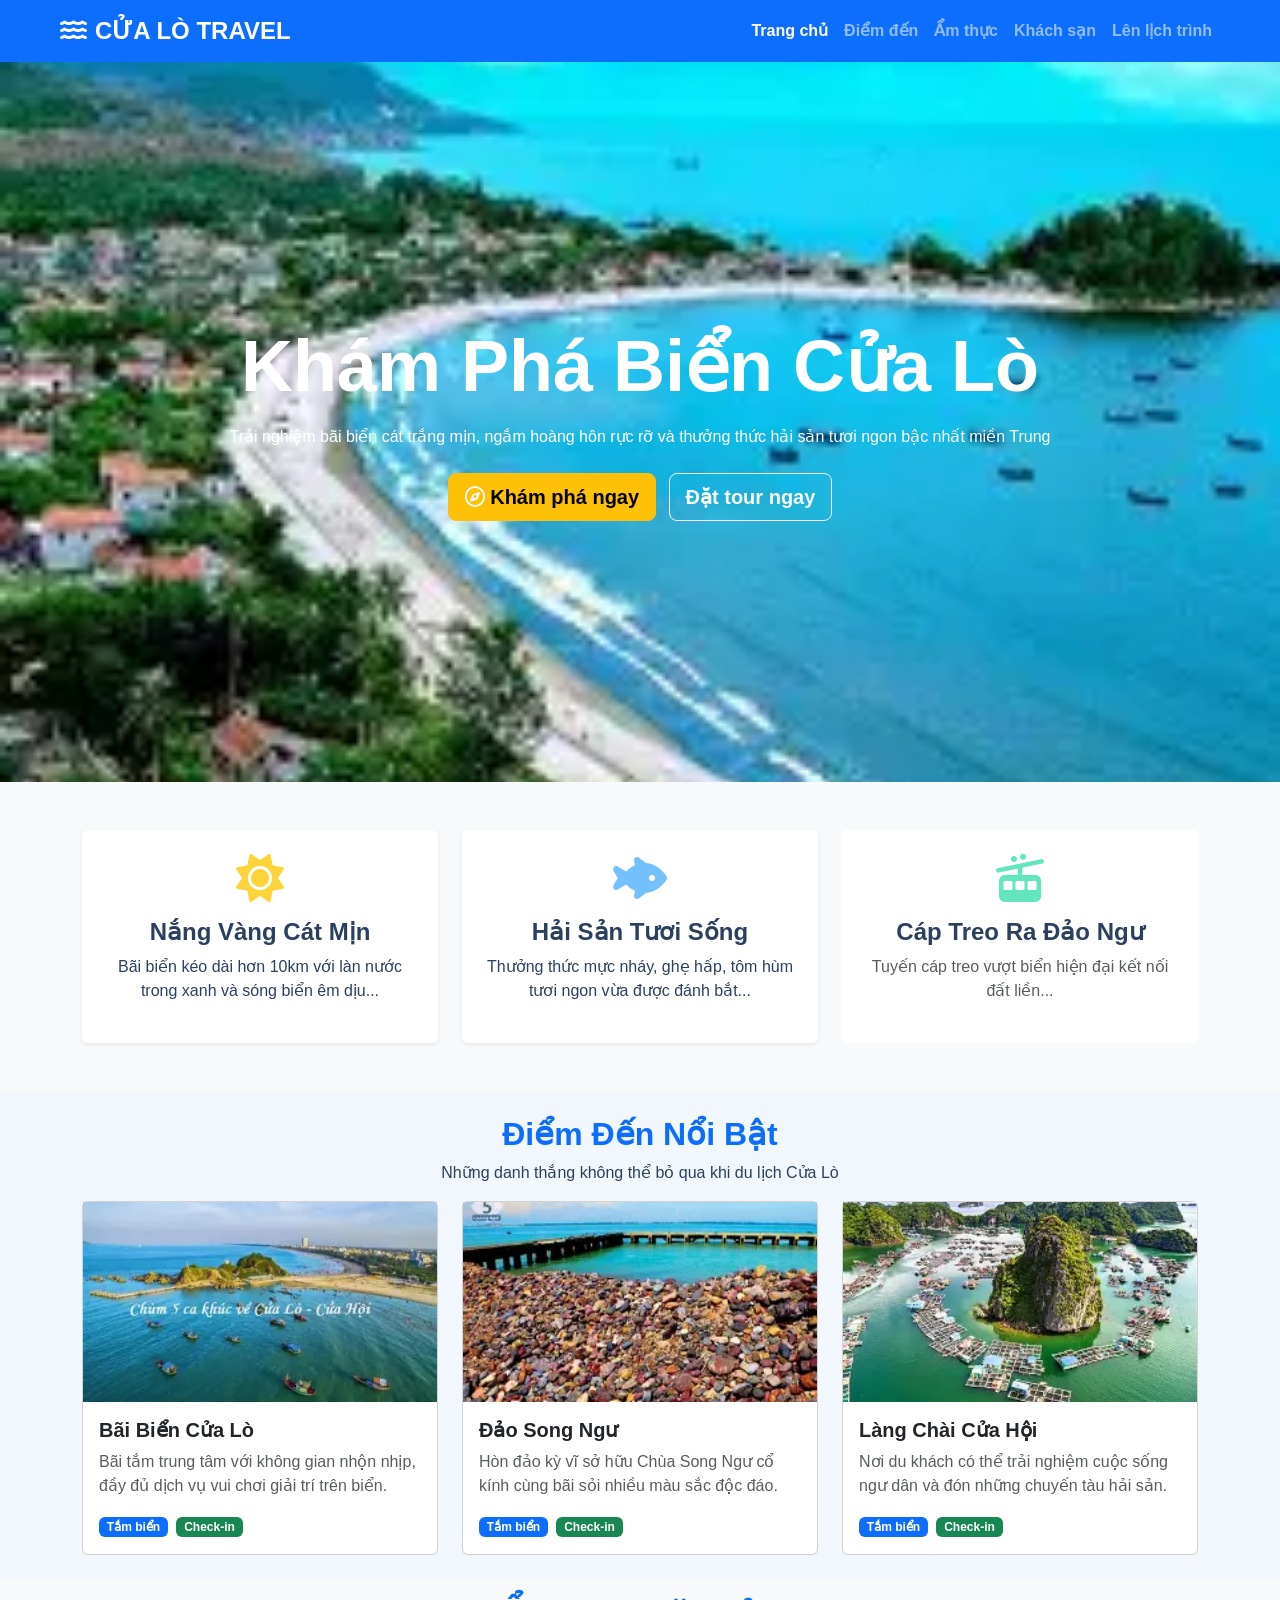
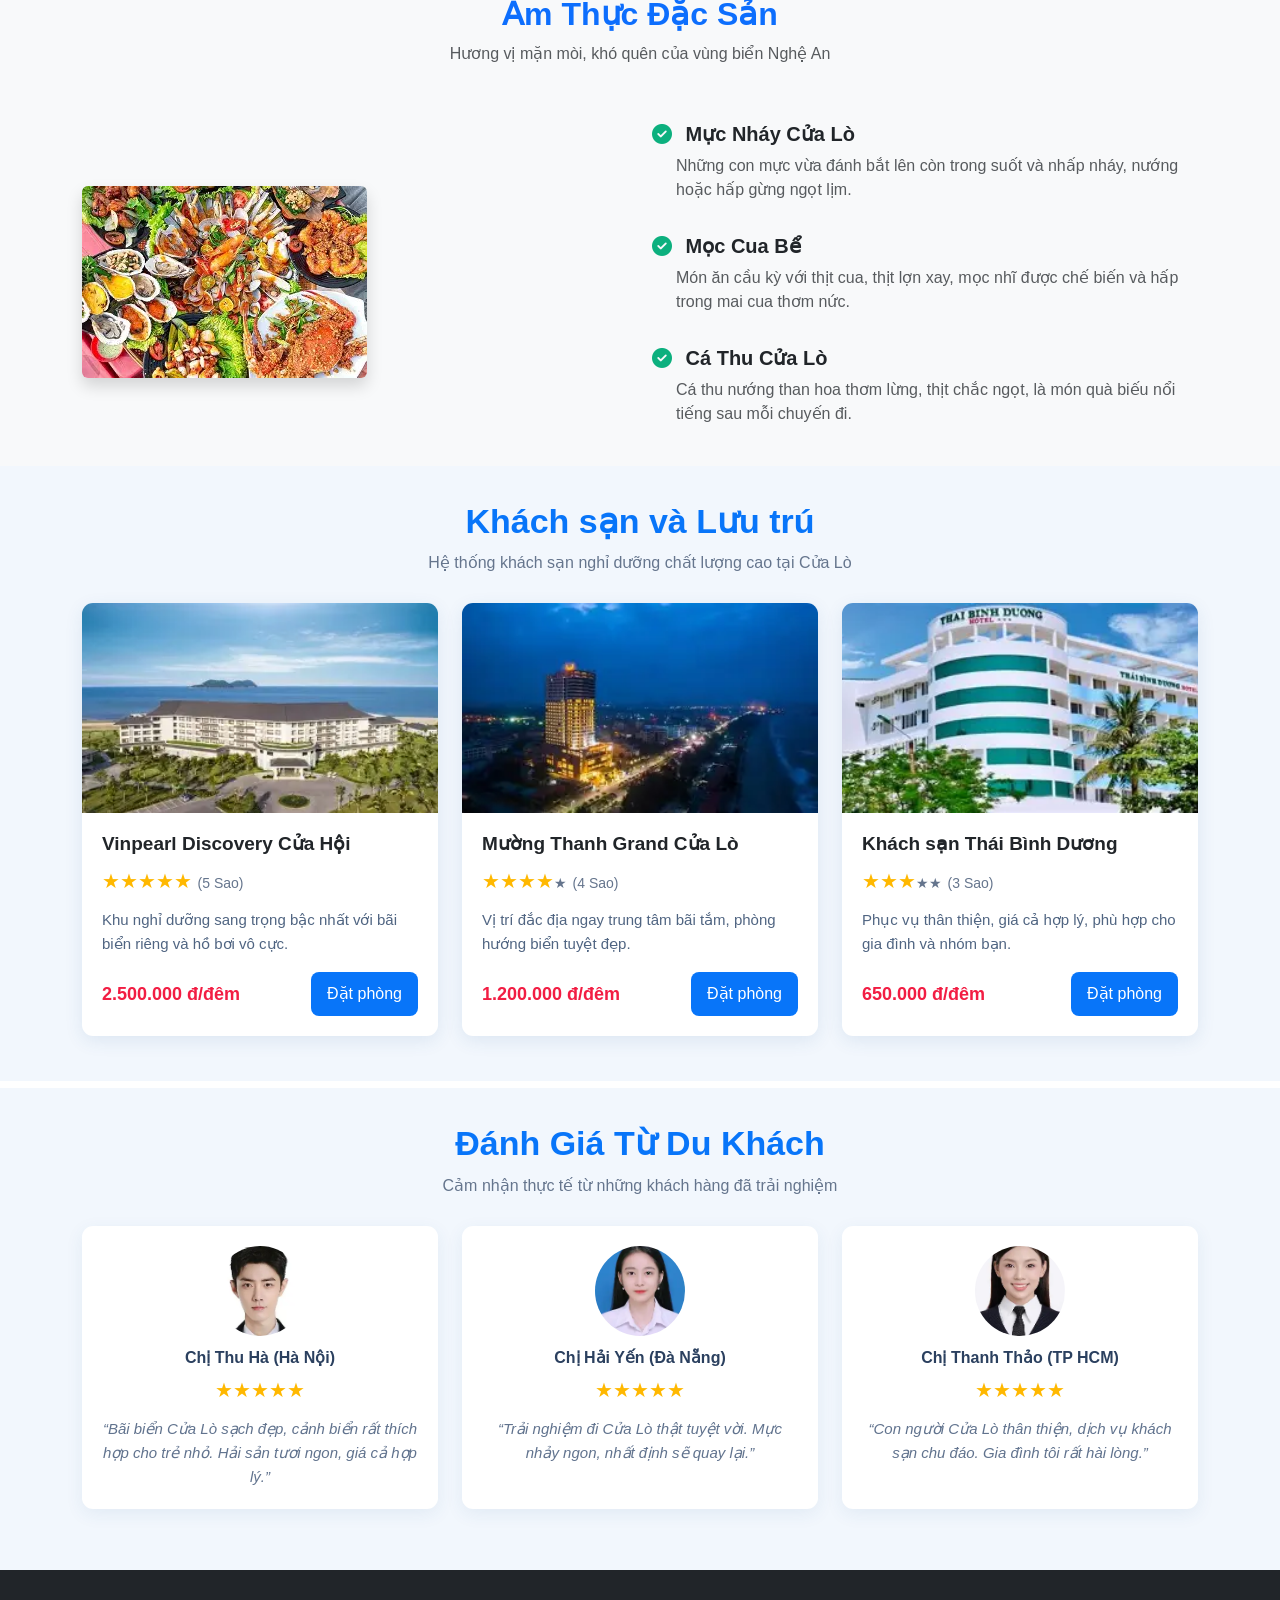
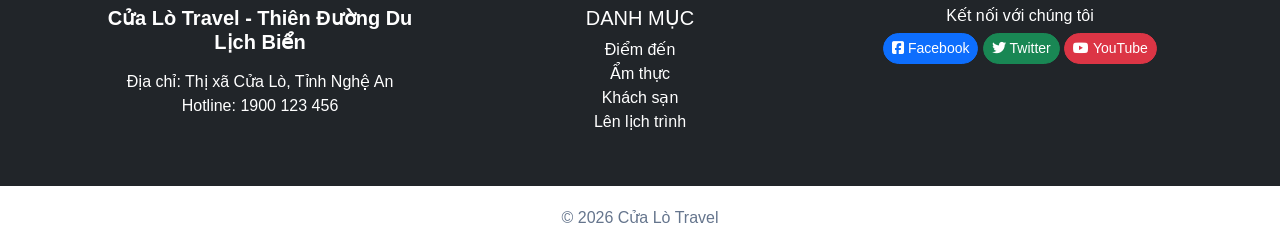
<file: index.html>
<!DOCTYPE html>
<html lang="vi">
<head>
    <meta charset="UTF-8">
    <meta name="viewport" content="width=device-width, initial-scale=1.0">
    <title>Cửa Lò Travel</title>
    <link href="https://cdn.jsdelivr.net/npm/bootstrap@5.3.8/dist/css/bootstrap.min.css" rel="stylesheet">
    <link rel="stylesheet" href="https://cdnjs.cloudflare.com/ajax/libs/font-awesome/6.7.2/css/all.min.css">
    <link rel="stylesheet" href="style.css">
</head>
<body>
<header>
    <nav class="navbar navbar-expand-lg bg-primary navbar-dark sticky-top ps-5">
        <div class="container-fluid">
            <a class="navbar-brand fw-bold fs-4" href="#">
                <i class="fa-solid fa-water me-2"
                   style="color: rgb(249, 249, 249);"></i>CỬA LÒ TRAVEL
            </a>
            <button class="navbar-toggler" type="button"
                    data-bs-toggle="collapse" data-bs-target="#navbarNav">
                <span class="navbar-toggler-icon"></span>
            </button>
            <div class="collapse navbar-collapse" id="navbarNav">
                <ul class="navbar-nav ms-auto fw-semibold me-5">
                    <li class="nav-item">
                        <a class="nav-link active" href="#">Trang chủ</a>
                    </li>
                    <li class="nav-item">
                        <a class="nav-link" href="#">Điểm đến</a>
                    </li>
                    <li class="nav-item">
                        <a class="nav-link" href="#">Ẩm thực</a>
                    </li>
                    <li class="nav-item">
                        <a class="nav-link" href="#">Khách sạn</a>
                    </li>
                    <li class="nav-item">
                        <a class="nav-link" href="#">Lên lịch trình</a>
                    </li>
                </ul>
            </div>
        </div>
    </nav>
</header>
<section class="hero-section d-flex align-items-center text-center text-white">
    <div class="container">
        <h1 class="display-2 fw-bold mb-3">Khám Phá Biển Cửa Lò</h1>
        <p class="mb-4">
            Trải nghiệm bãi biển cát trắng mịn, ngắm hoàng hôn rực rỡ
            và thưởng thức hải sản tươi ngon bậc nhất miền Trung
        </p>
        <a href="#" class="btn btn-warning btn-lg me-2 fw-bold">
            <i class="fa-regular fa-compass"
               style="color: rgb(249, 249, 249);"></i>
            Khám phá ngay
        </a>
        <a href="#" class="btn btn-outline-light btn-lg fw-bold">
            Đặt tour ngay
        </a>
    </div>
</section>
<section class="py-5 bg-light">
    <div class="container">
        <div class="row text-center g-4">
            <div class="col-md-4">
                <div class="p-4 bg-white rounded shadow-sm h-100">
                    <i class="fa-solid fa-sun fa-3x mb-3"
style="color: rgb(255, 212, 59);"></i>
                    <h4 class="fw-bold">Nắng Vàng Cát Mịn</h4>
                    <p>
                        Bãi biển kéo dài hơn 10km với làn nước trong xanh
                        và sóng biển êm dịu...
                    </p>
                </div>
            </div>
            <div class="col-md-4">
                <div class="p-4 bg-white rounded shadow-sm h-100">
                    <i class="fa-solid fa-fish-fins fa-3x mb-3"
                       style="color: rgb(116, 192, 252);"></i>
                    <h4 class="fw-bold">Hải Sản Tươi Sống</h4>
                    <p>
                        Thưởng thức mực nháy, ghẹ hấp, tôm hùm tươi ngon
                        vừa được đánh bắt...
                    </p>
                </div>
            </div>

            <div class="col-md-4">
                <div class="p-4 bg-white rounded h-100">
                    <i class="fa-solid fa-cable-car fa-3x mb-3"
                       style="color: rgb(99, 230, 190);"></i>
                    <h4 class="fw-bold">Cáp Treo Ra Đảo Ngư</h4>
                    <p class="text-muted">
                        Tuyến cáp treo vượt biển hiện đại kết nối đất liền...
                    </p>
                </div>
            </div>

        </div>
    </div>
</section>
<section class="py-4">
    <div class="container">
        <div class="text-center mb-2">
            <h2 class="fw-bold text-primary">Điểm Đến Nổi Bật</h2>
            <p>Những danh thắng không thể bỏ qua khi du lịch Cửa Lò</p>
        </div>
        <div class="row g-4">
            <div class="col-md-4">
                <div class="card h-100">
                    <img src="ảnh.webp"
                         class="card-img-custom"
                         alt="Bãi Biển Cửa Lò">
                    <div class="card-body">
                        <h5 class="card-title fw-bold">Bãi Biển Cửa Lò</h5>
                        <p class="card-text text-muted">
                            Bãi tắm trung tâm với không gian nhộn nhịp,
                            đầy đủ dịch vụ vui chơi giải trí trên biển.
                        </p>
                        <span class="badge bg-primary me-1">Tắm biển</span>
                        <span class="badge bg-success">Check-in</span>
                    </div>
                </div>
            </div>
            <div class="col-md-4">
                <div class="card h-100">
                    <img src="download.webp"
                         class="card-img-custom"
                         alt="Đảo Song Ngư">
                    <div class="card-body">
                        <h5 class="card-title fw-bold">Đảo Song Ngư</h5>
                        <p class="card-text text-muted">
                            Hòn đảo kỳ vĩ sở hữu Chùa Song Ngư cổ kính
cùng bãi sỏi nhiều màu sắc độc đáo.
                        </p>
                        <span class="badge bg-primary me-1">Tắm biển</span>
                        <span class="badge bg-success">Check-in</span>
                    </div>
                </div>
            </div>
            <div class="col-md-4">
                <div class="card h-100">
                    <img src="Làng Chài.webp"
                         class="card-img-custom"
                         alt="Làng Chài Cửa Hội">

                    <div class="card-body">
                        <h5 class="card-title fw-bold">Làng Chài Cửa Hội</h5>
                        <p class="card-text text-muted">
                            Nơi du khách có thể trải nghiệm cuộc sống
                            ngư dân và đón những chuyến tàu hải sản.
                        </p>
                        <span class="badge bg-primary me-1">Tắm biển</span>
                        <span class="badge bg-success">Check-in</span>
                    </div>
                </div>
            </div>
        </div>
    </div>
</section>
<section class="py-3 bg-light">
    <div class="container">
        <div class="text-center mb-5">
            <h2 class="fw-bold text-primary">Ẩm Thực Đặc Sản</h2>
            <p class="text-muted">
                Hương vị mặn mòi, khó quên của vùng biển Nghệ An
            </p>
        </div>
        <div class="row g-4 align-items-center">
            <div class="col-md-6">
                <img src="OIP (2).webp"
                     class="img-fluid rounded shadow"
                     alt="Hải sản Cửa Lò">
            </div>
            <div class="col-md-6">
                <ul class="list-group list-group-flush bg-transparent">
                    <li class="list-group-item bg-transparent border-0 px-0">
                        <h5 class="fw-bold text-dark">
                            <i class="fa-solid fa-circle-check me-2 text-star"></i>
                            Mực Nháy Cửa Lò
                        </h5>
                        <p class="text-muted ms-4">
                            Những con mực vừa đánh bắt lên còn trong suốt
                            và nhấp nháy, nướng hoặc hấp gừng ngọt lịm.
                        </p>
                    </li>
                    <li class="list-group-item bg-transparent border-0 px-0">
                        <h5 class="fw-bold text-dark">
                            <i class="fa-solid fa-circle-check me-2 text-star"></i>
                            Mọc Cua Bể
                        </h5>
                        <p class="text-muted ms-4">
                            Món ăn cầu kỳ với thịt cua, thịt lợn xay,
                            mọc nhĩ được chế biến và hấp trong mai cua thơm nức.
                        </p>
                    </li>
<li class="list-group-item bg-transparent border-0 px-0">
                        <h5 class="fw-bold text-dark">
                            <i class="fa-solid fa-circle-check me-2 text-star"></i>
                            Cá Thu Cửa Lò
                        </h5>
                        <p class="text-muted ms-4">
                            Cá thu nướng than hoa thơm lừng, thịt chắc ngọt,
                            là món quà biếu nổi tiếng sau mỗi chuyến đi.
                        </p>
                    </li>

                </ul>
            </div>
        </div>
    </div>
</section>

<script src="https://cdn.jsdelivr.net/npm/bootstrap@5.3.8/dist/js/bootstrap.bundle.min.js"></script>
</body>
</html>
<!DOCTYPE html>
<html lang="vi">
<head>
    <meta charset="UTF-8">
    <meta name="viewport" content="width=device-width, initial-scale=1.0">
    <title>Cửa Lò Travel</title>


    <link href="https://cdn.jsdelivr.net/npm/bootstrap@5.3.3/dist/css/bootstrap.min.css" rel="stylesheet">

    <!-- CSS riêng -->
    <link rel="stylesheet" href="style.css">
</head>
<body>

<section class="travel-section">
    <div class="container">
        <div class="section-heading text-center">
            <h2>Khách sạn và Lưu trú</h2>
            <p>Hệ thống khách sạn nghỉ dưỡng chất lượng cao tại Cửa Lò</p>
        </div>

        <div class="row g-4">

            <div class="col-md-4 d-flex">
                <div class="card hotel-card w-100">
                    <img src="OIP (4).webp"
                         class="hotel-image" alt="Vinpearl Discovery Cửa Hội">
                    <div class="card-body d-flex flex-column">
                        <h5>Vinpearl Discovery Cửa Hội</h5>
                        <div class="stars">★★★★★ <span>(5 Sao)</span></div>
                        <p>Khu nghỉ dưỡng sang trọng bậc nhất với bãi biển riêng và hồ bơi vô cực.</p>
                        <div class="hotel-bottom mt-auto">
                            <strong>2.500.000 đ/đêm</strong>
                            <a href="#lien-he" class="btn btn-primary">Đặt phòng</a>
                        </div>
                    </div>
                </div>
            </div>

            <div class="col-md-4 d-flex">
                <div class="card hotel-card w-100">
                    <img src="Mường Thanh.webp"
                         class="hotel-image" alt="Mường Thanh Grand Cửa Lò">
                    <div class="card-body d-flex flex-column">
                        <h5>Mường Thanh Grand Cửa Lò</h5>
                        <div class="stars">★★★★<span>★</span> <span>(4 Sao)</span></div>
                        <p>Vị trí đắc địa ngay trung tâm bãi tắm, phòng hướng biển tuyệt đẹp.</p>
                        <div class="hotel-bottom mt-auto">
                            <strong>1.200.000 đ/đêm</strong>
                            <a href="#lien-he" class="btn btn-primary">Đặt phòng</a>
                        </div>
                    </div>
                </div>
            </div>

            <div class="col-md-4 d-flex">
                <div class="card hotel-card w-100">
                    <img src="OIP (5).webp"
                         class="hotel-image" alt="Khách sạn Thái Bình Dương">
<div class="card-body d-flex flex-column">
                        <h5>Khách sạn Thái Bình Dương</h5>
                        <div class="stars">★★★<span>★★</span> <span>(3 Sao)</span></div>
                        <p>Phục vụ thân thiện, giá cả hợp lý, phù hợp cho gia đình và nhóm bạn.</p>
                        <div class="hotel-bottom mt-auto">
                            <strong>650.000 đ/đêm</strong>
                            <a href="#lien-he" class="btn btn-primary">Đặt phòng</a>
                        </div>
                    </div>
                </div>
            </div>

        </div>
    </div>
</section>

<section class="travel-section review-section">
    <div class="container">
        <div class="section-heading text-center">
            <h2>Đánh Giá Từ Du Khách</h2>
            <p>Cảm nhận thực tế từ những khách hàng đã trải nghiệm</p>
        </div>

        <div class="row g-4">

            <div class="col-md-4 d-flex">
                <div class="review-card w-100">
                    <img src="OIP...webp"
                         class="avatar" alt="Thu Hà">
                    <h5>Chị Thu Hà (Hà Nội)</h5>
                    <div class="review-stars">★★★★★</div>
                    <p>“Bãi biển Cửa Lò sạch đẹp, cảnh biển rất thích hợp cho trẻ nhỏ. Hải sản tươi ngon, giá cả hợp lý.”</p>
                </div>
            </div>

            <div class="col-md-4 d-flex">
                <div class="review-card w-100">
                    <img src="ta.webp"
                         class="avatar" alt="Hải Yến">
                    <h5>Chị Hải Yến (Đà Nẵng)</h5>
                    <div class="review-stars">★★★★★</div>
                    <p>“Trải nghiệm đi Cửa Lò thật tuyệt vời. Mực nhảy ngon, nhất định sẽ quay lại.”</p>
                </div>
            </div>

            <div class="col-md-4 d-flex">
                <div class="review-card w-100">
                    <img src="lii.webp"
                         class="avatar" alt="Thanh Thảo">
                    <h5>Chị Thanh Thảo (TP HCM)</h5>
                    <div class="review-stars">★★★★★</div>
                    <p>“Con người Cửa Lò thân thiện, dịch vụ khách sạn chu đáo. Gia đình tôi rất hài lòng.”</p>
                </div>
            </div>

        </div>
    </div>
</section>
<footer class="text-white bg-dark mt-3">
    <div class="container py-3">
        <div class="row">
            <div class="col-md-4 px-4">
                <h5 class="fw-bold mb-3">
                    Cửa Lò Travel - Thiên Đường Du Lịch Biển
                </h5>
                <p>
                    Địa chỉ: Thị xã Cửa Lò, Tỉnh Nghệ An<br>
                    Hotline: 1900 123 456
                </p>
            </div>
            <div class="col-md-4">
                <h4 class="fs-5">DANH MỤC</h4>
                <ul class="list-unstyled">
                    <li><a href="#">Điểm đến</a></li>
                    <li><a href="#">Ẩm thực</a></li>
                    <li><a href="#">Khách sạn</a></li>
                    <li><a href="#">Lên lịch trình</a></li>
                </ul>
            </div>
            <div class="col-md-4">
                <h5 class="fs-6">Kết nối với chúng tôi</h5>
                <a href="#" class="btn btn-sm btn-primary rounded-pill">
                    <i class="fa-brands fa-square-facebook"></i> Facebook
                </a>
                <a href="#" class="btn btn-sm btn-success rounded-pill">
                    <i class="fa-brands fa-twitter"></i> Twitter
                </a>
                <a href="#" class="btn btn-sm btn-danger rounded-pill">
                    <i class="fa-brands fa-youtube"></i> YouTube
                </a>
            </div>
        </div>
    </div>
</footer>
<footer id="lien-he">
    © 2026 Cửa Lò Travel
</footer>

</body>
</html>
</file>
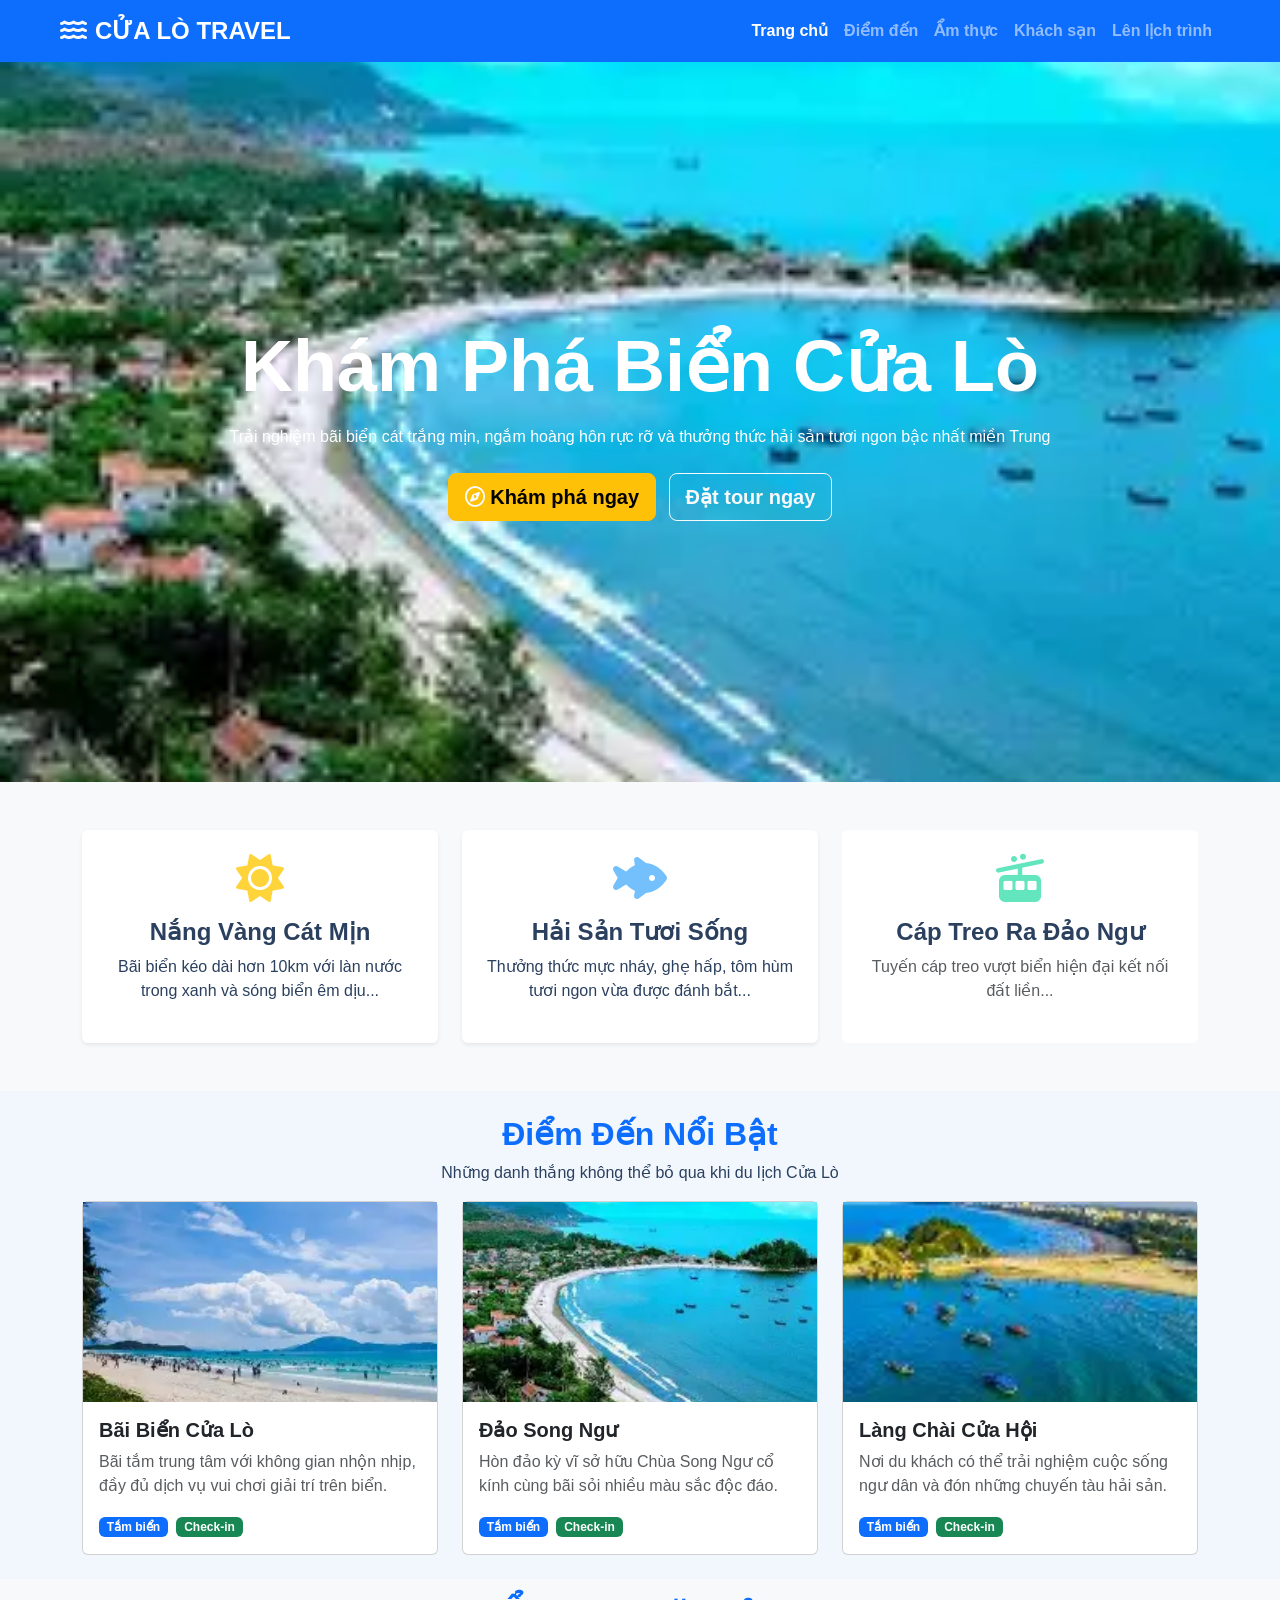
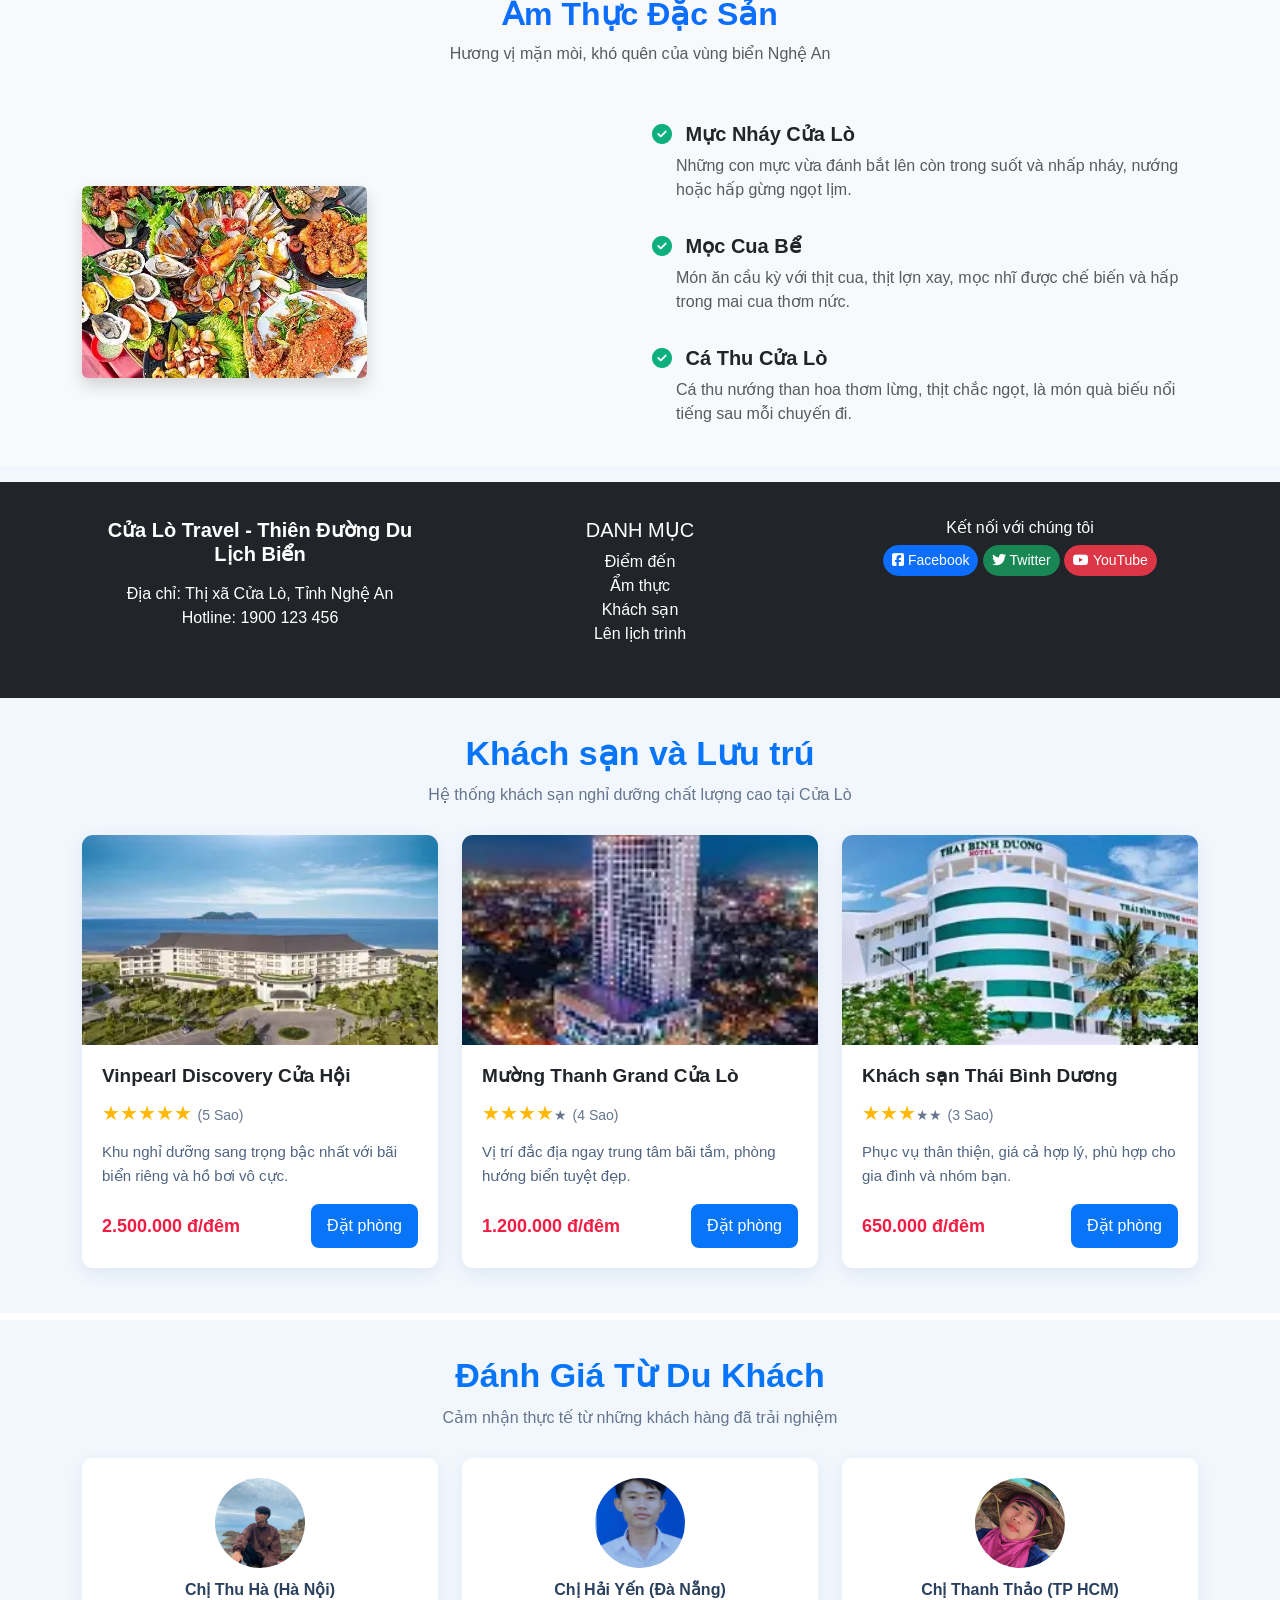
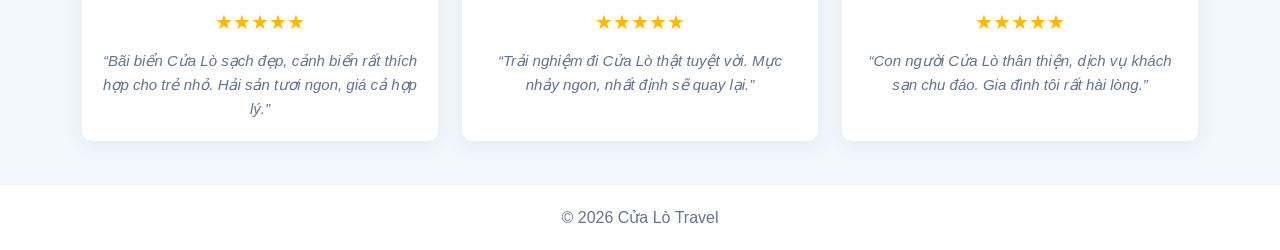
<file: bai.html>
<!DOCTYPE html>
<html lang="vi">
<head>
    <meta charset="UTF-8">
    <meta name="viewport" content="width=device-width, initial-scale=1.0">
    <title>Cửa Lò Travel</title>
    <link href="https://cdn.jsdelivr.net/npm/bootstrap@5.3.8/dist/css/bootstrap.min.css" rel="stylesheet">
    <link rel="stylesheet" href="https://cdnjs.cloudflare.com/ajax/libs/font-awesome/6.7.2/css/all.min.css">
    <link rel="stylesheet" href="style.css">
</head>
<body>
<header>
    <nav class="navbar navbar-expand-lg bg-primary navbar-dark sticky-top ps-5">
        <div class="container-fluid">
            <a class="navbar-brand fw-bold fs-4" href="#">
                <i class="fa-solid fa-water me-2"
                   style="color: rgb(249, 249, 249);"></i>CỬA LÒ TRAVEL
            </a>
            <button class="navbar-toggler" type="button"
                    data-bs-toggle="collapse" data-bs-target="#navbarNav">
                <span class="navbar-toggler-icon"></span>
            </button>
            <div class="collapse navbar-collapse" id="navbarNav">
                <ul class="navbar-nav ms-auto fw-semibold me-5">
                    <li class="nav-item">
                        <a class="nav-link active" href="#">Trang chủ</a>
                    </li>
                    <li class="nav-item">
                        <a class="nav-link" href="#">Điểm đến</a>
                    </li>
                    <li class="nav-item">
                        <a class="nav-link" href="#">Ẩm thực</a>
                    </li>
                    <li class="nav-item">
                        <a class="nav-link" href="#">Khách sạn</a>
                    </li>
                    <li class="nav-item">
                        <a class="nav-link" href="#">Lên lịch trình</a>
                    </li>
                </ul>
            </div>
        </div>
    </nav>
</header>
<section class="hero-section d-flex align-items-center text-center text-white">
    <div class="container">
        <h1 class="display-2 fw-bold mb-3">Khám Phá Biển Cửa Lò</h1>
        <p class="mb-4">
            Trải nghiệm bãi biển cát trắng mịn, ngắm hoàng hôn rực rỡ
            và thưởng thức hải sản tươi ngon bậc nhất miền Trung
        </p>
        <a href="#" class="btn btn-warning btn-lg me-2 fw-bold">
            <i class="fa-regular fa-compass"
               style="color: rgb(249, 249, 249);"></i>
            Khám phá ngay
        </a>
        <a href="#" class="btn btn-outline-light btn-lg fw-bold">
            Đặt tour ngay
        </a>
    </div>
</section>
<section class="py-5 bg-light">
    <div class="container">
        <div class="row text-center g-4">
            <div class="col-md-4">
                <div class="p-4 bg-white rounded shadow-sm h-100">
                    <i class="fa-solid fa-sun fa-3x mb-3"
style="color: rgb(255, 212, 59);"></i>
                    <h4 class="fw-bold">Nắng Vàng Cát Mịn</h4>
                    <p>
                        Bãi biển kéo dài hơn 10km với làn nước trong xanh
                        và sóng biển êm dịu...
                    </p>
                </div>
            </div>
            <div class="col-md-4">
                <div class="p-4 bg-white rounded shadow-sm h-100">
                    <i class="fa-solid fa-fish-fins fa-3x mb-3"
                       style="color: rgb(116, 192, 252);"></i>
                    <h4 class="fw-bold">Hải Sản Tươi Sống</h4>
                    <p>
                        Thưởng thức mực nháy, ghẹ hấp, tôm hùm tươi ngon
                        vừa được đánh bắt...
                    </p>
                </div>
            </div>

            <div class="col-md-4">
                <div class="p-4 bg-white rounded h-100">
                    <i class="fa-solid fa-cable-car fa-3x mb-3"
                       style="color: rgb(99, 230, 190);"></i>
                    <h4 class="fw-bold">Cáp Treo Ra Đảo Ngư</h4>
                    <p class="text-muted">
                        Tuyến cáp treo vượt biển hiện đại kết nối đất liền...
                    </p>
                </div>
            </div>

        </div>
    </div>
</section>
<section class="py-4">
    <div class="container">
        <div class="text-center mb-2">
            <h2 class="fw-bold text-primary">Điểm Đến Nổi Bật</h2>
            <p>Những danh thắng không thể bỏ qua khi du lịch Cửa Lò</p>
        </div>
        <div class="row g-4">
            <div class="col-md-4">
                <div class="card h-100">
                    <img src="OIP.webp"
                         class="card-img-custom"
                         alt="Bãi Biển Cửa Lò">
                    <div class="card-body">
                        <h5 class="card-title fw-bold">Bãi Biển Cửa Lò</h5>
                        <p class="card-text text-muted">
                            Bãi tắm trung tâm với không gian nhộn nhịp,
                            đầy đủ dịch vụ vui chơi giải trí trên biển.
                        </p>
                        <span class="badge bg-primary me-1">Tắm biển</span>
                        <span class="badge bg-success">Check-in</span>
                    </div>
                </div>
            </div>
            <div class="col-md-4">
                <div class="card h-100">
                    <img src="OIP (1).webp"
                         class="card-img-custom"
                         alt="Đảo Song Ngư">
                    <div class="card-body">
                        <h5 class="card-title fw-bold">Đảo Song Ngư</h5>
                        <p class="card-text text-muted">
                            Hòn đảo kỳ vĩ sở hữu Chùa Song Ngư cổ kính
cùng bãi sỏi nhiều màu sắc độc đáo.
                        </p>
                        <span class="badge bg-primary me-1">Tắm biển</span>
                        <span class="badge bg-success">Check-in</span>
                    </div>
                </div>
            </div>
            <div class="col-md-4">
                <div class="card h-100">
                    <img src="th.webp"
                         class="card-img-custom"
                         alt="Làng Chài Cửa Hội">

                    <div class="card-body">
                        <h5 class="card-title fw-bold">Làng Chài Cửa Hội</h5>
                        <p class="card-text text-muted">
                            Nơi du khách có thể trải nghiệm cuộc sống
                            ngư dân và đón những chuyến tàu hải sản.
                        </p>
                        <span class="badge bg-primary me-1">Tắm biển</span>
                        <span class="badge bg-success">Check-in</span>
                    </div>
                </div>
            </div>
        </div>
    </div>
</section>
<section class="py-3 bg-light">
    <div class="container">
        <div class="text-center mb-5">
            <h2 class="fw-bold text-primary">Ẩm Thực Đặc Sản</h2>
            <p class="text-muted">
                Hương vị mặn mòi, khó quên của vùng biển Nghệ An
            </p>
        </div>
        <div class="row g-4 align-items-center">
            <div class="col-md-6">
                <img src="OIP (2).webp"
                     class="img-fluid rounded shadow"
                     alt="Hải sản Cửa Lò">
            </div>
            <div class="col-md-6">
                <ul class="list-group list-group-flush bg-transparent">
                    <li class="list-group-item bg-transparent border-0 px-0">
                        <h5 class="fw-bold text-dark">
                            <i class="fa-solid fa-circle-check me-2 text-star"></i>
                            Mực Nháy Cửa Lò
                        </h5>
                        <p class="text-muted ms-4">
                            Những con mực vừa đánh bắt lên còn trong suốt
                            và nhấp nháy, nướng hoặc hấp gừng ngọt lịm.
                        </p>
                    </li>
                    <li class="list-group-item bg-transparent border-0 px-0">
                        <h5 class="fw-bold text-dark">
                            <i class="fa-solid fa-circle-check me-2 text-star"></i>
                            Mọc Cua Bể
                        </h5>
                        <p class="text-muted ms-4">
                            Món ăn cầu kỳ với thịt cua, thịt lợn xay,
                            mọc nhĩ được chế biến và hấp trong mai cua thơm nức.
                        </p>
                    </li>
<li class="list-group-item bg-transparent border-0 px-0">
                        <h5 class="fw-bold text-dark">
                            <i class="fa-solid fa-circle-check me-2 text-star"></i>
                            Cá Thu Cửa Lò
                        </h5>
                        <p class="text-muted ms-4">
                            Cá thu nướng than hoa thơm lừng, thịt chắc ngọt,
                            là món quà biếu nổi tiếng sau mỗi chuyến đi.
                        </p>
                    </li>

                </ul>
            </div>
        </div>
    </div>
</section>
<footer class="text-white bg-dark mt-3">
    <div class="container py-3">
        <div class="row">
            <div class="col-md-4 px-4">
                <h5 class="fw-bold mb-3">
                    Cửa Lò Travel - Thiên Đường Du Lịch Biển
                </h5>
                <p>
                    Địa chỉ: Thị xã Cửa Lò, Tỉnh Nghệ An<br>
                    Hotline: 1900 123 456
                </p>
            </div>
            <div class="col-md-4">
                <h4 class="fs-5">DANH MỤC</h4>
                <ul class="list-unstyled">
                    <li><a href="#">Điểm đến</a></li>
                    <li><a href="#">Ẩm thực</a></li>
                    <li><a href="#">Khách sạn</a></li>
                    <li><a href="#">Lên lịch trình</a></li>
                </ul>
            </div>
            <div class="col-md-4">
                <h5 class="fs-6">Kết nối với chúng tôi</h5>
                <a href="#" class="btn btn-sm btn-primary rounded-pill">
                    <i class="fa-brands fa-square-facebook"></i> Facebook
                </a>
                <a href="#" class="btn btn-sm btn-success rounded-pill">
                    <i class="fa-brands fa-twitter"></i> Twitter
                </a>
                <a href="#" class="btn btn-sm btn-danger rounded-pill">
                    <i class="fa-brands fa-youtube"></i> YouTube
                </a>
            </div>
        </div>
    </div>
</footer>
<script src="https://cdn.jsdelivr.net/npm/bootstrap@5.3.8/dist/js/bootstrap.bundle.min.js"></script>
</body>
</html>
<!DOCTYPE html>
<html lang="vi">
<head>
    <meta charset="UTF-8">
    <meta name="viewport" content="width=device-width, initial-scale=1.0">
    <title>Cửa Lò Travel</title>

    <!-- Bootstrap 5 -->
    <link href="https://cdn.jsdelivr.net/npm/bootstrap@5.3.3/dist/css/bootstrap.min.css" rel="stylesheet">

    <!-- CSS riêng -->
    <link rel="stylesheet" href="style.css">
</head>
<body>

<!-- CÂU 1: KHÁCH SẠN -->
<section class="travel-section">
    <div class="container">
        <div class="section-heading text-center">
            <h2>Khách sạn và Lưu trú</h2>
            <p>Hệ thống khách sạn nghỉ dưỡng chất lượng cao tại Cửa Lò</p>
        </div>

        <div class="row g-4">

            <div class="col-md-4 d-flex">
                <div class="card hotel-card w-100">
                    <img src="OIP (4).webp"
                         class="hotel-image" alt="Vinpearl Discovery Cửa Hội">
                    <div class="card-body d-flex flex-column">
                        <h5>Vinpearl Discovery Cửa Hội</h5>
                        <div class="stars">★★★★★ <span>(5 Sao)</span></div>
                        <p>Khu nghỉ dưỡng sang trọng bậc nhất với bãi biển riêng và hồ bơi vô cực.</p>
                        <div class="hotel-bottom mt-auto">
                            <strong>2.500.000 đ/đêm</strong>
                            <a href="#lien-he" class="btn btn-primary">Đặt phòng</a>
                        </div>
                    </div>
                </div>
            </div>

            <div class="col-md-4 d-flex">
                <div class="card hotel-card w-100">
                    <img src="th (1).webp"
                         class="hotel-image" alt="Mường Thanh Grand Cửa Lò">
                    <div class="card-body d-flex flex-column">
                        <h5>Mường Thanh Grand Cửa Lò</h5>
                        <div class="stars">★★★★<span>★</span> <span>(4 Sao)</span></div>
                        <p>Vị trí đắc địa ngay trung tâm bãi tắm, phòng hướng biển tuyệt đẹp.</p>
                        <div class="hotel-bottom mt-auto">
                            <strong>1.200.000 đ/đêm</strong>
                            <a href="#lien-he" class="btn btn-primary">Đặt phòng</a>
                        </div>
                    </div>
                </div>
            </div>

            <div class="col-md-4 d-flex">
                <div class="card hotel-card w-100">
                    <img src="OIP (5).webp"
                         class="hotel-image" alt="Khách sạn Thái Bình Dương">
<div class="card-body d-flex flex-column">
                        <h5>Khách sạn Thái Bình Dương</h5>
                        <div class="stars">★★★<span>★★</span> <span>(3 Sao)</span></div>
                        <p>Phục vụ thân thiện, giá cả hợp lý, phù hợp cho gia đình và nhóm bạn.</p>
                        <div class="hotel-bottom mt-auto">
                            <strong>650.000 đ/đêm</strong>
                            <a href="#lien-he" class="btn btn-primary">Đặt phòng</a>
                        </div>
                    </div>
                </div>
            </div>

        </div>
    </div>
</section>

<!-- CÂU 2: ĐÁNH GIÁ -->
<section class="travel-section review-section">
    <div class="container">
        <div class="section-heading text-center">
            <h2>Đánh Giá Từ Du Khách</h2>
            <p>Cảm nhận thực tế từ những khách hàng đã trải nghiệm</p>
        </div>

        <div class="row g-4">

            <div class="col-md-4 d-flex">
                <div class="review-card w-100">
                    <img src="taa.jpg"
                         class="avatar" alt="Thu Hà">
                    <h5>Chị Thu Hà (Hà Nội)</h5>
                    <div class="review-stars">★★★★★</div>
                    <p>“Bãi biển Cửa Lò sạch đẹp, cảnh biển rất thích hợp cho trẻ nhỏ. Hải sản tươi ngon, giá cả hợp lý.”</p>
                </div>
            </div>

            <div class="col-md-4 d-flex">
                <div class="review-card w-100">
                    <img src="tavan.jpg"
                         class="avatar" alt="Hải Yến">
                    <h5>Chị Hải Yến (Đà Nẵng)</h5>
                    <div class="review-stars">★★★★★</div>
                    <p>“Trải nghiệm đi Cửa Lò thật tuyệt vời. Mực nhảy ngon, nhất định sẽ quay lại.”</p>
                </div>
            </div>

            <div class="col-md-4 d-flex">
                <div class="review-card w-100">
                    <img src="tavanh.jpg"
                         class="avatar" alt="Thanh Thảo">
                    <h5>Chị Thanh Thảo (TP HCM)</h5>
                    <div class="review-stars">★★★★★</div>
                    <p>“Con người Cửa Lò thân thiện, dịch vụ khách sạn chu đáo. Gia đình tôi rất hài lòng.”</p>
                </div>
            </div>

        </div>
    </div>
</section>

<footer id="lien-he">
    © 2026 Cửa Lò Travel
</footer>

</body>
</html>
</file>
<file: style.css>
.hero-section {
    background: url("coa\ lo.webp");
    background-size: cover;
    background-position: center;
    background-repeat: no-repeat;
    height: 80vh;
}
.card-img-custom {
    height: 200px;
    width: 100%;
    object-fit: cover;
    object-position: center;
}
.text-star {
    color: rgb(12, 176, 126);
}
ul.list-unstyled a {
    color: inherit;
    text-decoration: none;
}
* {
    margin: 0;
    padding: 0;
    box-sizing: border-box;
}

body {
    font-family: Arial, sans-serif;
    background: #f2f7fd;
    color: #2b405f;
}

.travel-section {
    padding: 35px 0 45px;
    background: #f2f7fd;
}

.section-heading {
    margin-bottom: 28px;
}

.section-heading h2 {
    color: #0875f9;
    font-size: 34px;
    font-weight: bold;
    margin-bottom: 10px;
}

.section-heading p {
    color: #65758d;
    font-size: 16px;
}

.hotel-card {
    border: none;
    border-radius: 11px;
    overflow: hidden;
    box-shadow: 0 5px 18px rgba(36, 84, 145, 0.1);
}

.hotel-image {
    width: 100%;
    height: 210px;
    object-fit: cover;
}

.hotel-card .card-body {
    padding: 20px;
}

.hotel-card h5 {
    font-size: 19px;
    font-weight: bold;
    margin-bottom: 10px;
}

.stars,
.review-stars {
    color: #ffb800;
    font-size: 20px;
    margin-bottom: 12px;
}

.stars span {
    color: #65758d;
    font-size: 14px;
}

.hotel-card p {
    font-size: 15px;
    color: #506582;
    line-height: 1.6;
}

.hotel-bottom {
    display: flex;
    align-items: center;
    justify-content: space-between;
    gap: 8px;
    flex-wrap: wrap;
}

.hotel-bottom strong {
    color: #f21d43;
    font-size: 18px;
}

.hotel-bottom .btn {
    background: #0875f9;
    border: none;
    border-radius: 8px;
    padding: 10px 16px;
}

.review-section {
    border-top: 7px solid white;
}

.review-card {
    background: white;
    border-radius: 11px;
    padding: 20px;
    text-align: center;
    box-shadow: 0 5px 18px rgba(36, 84, 145, 0.08);
}

.avatar {
    width: 90px;
    height: 90px;
    border-radius: 50%;
    object-fit: cover;
    margin-bottom: 12px;
}

.review-card h5 {
    font-size: 16px;
    font-weight: bold;
}

.review-card p {
    font-size: 15px;
    font-style: italic;
    color: #61738e;
    line-height: 1.6;
    margin-bottom: 0;
}

footer {
    background: white;
    color: #65758d;
    text-align: center;
    padding: 20px;
}

@media (max-width: 767px) {
    .section-heading h2 {
        font-size: 26px;
    }

    .hotel-image {
        height: 210px;
    }
}
</file>
